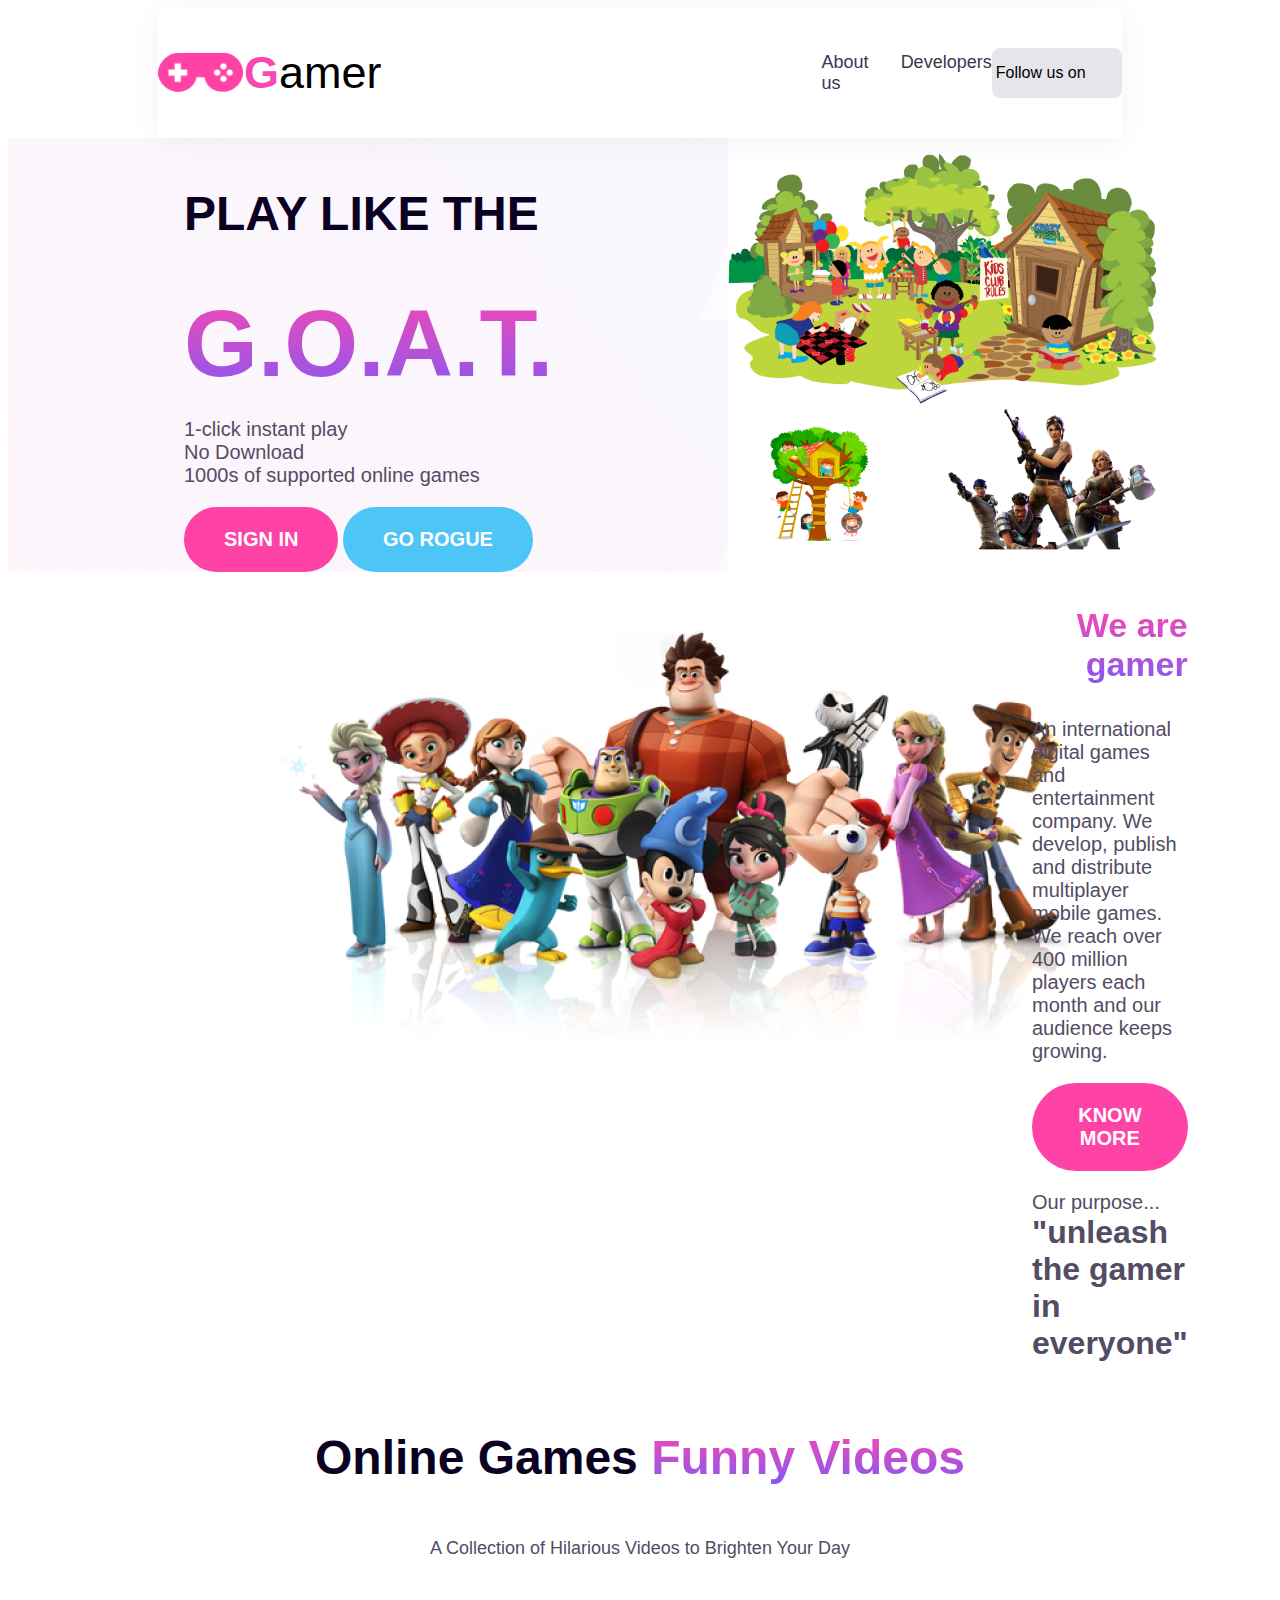
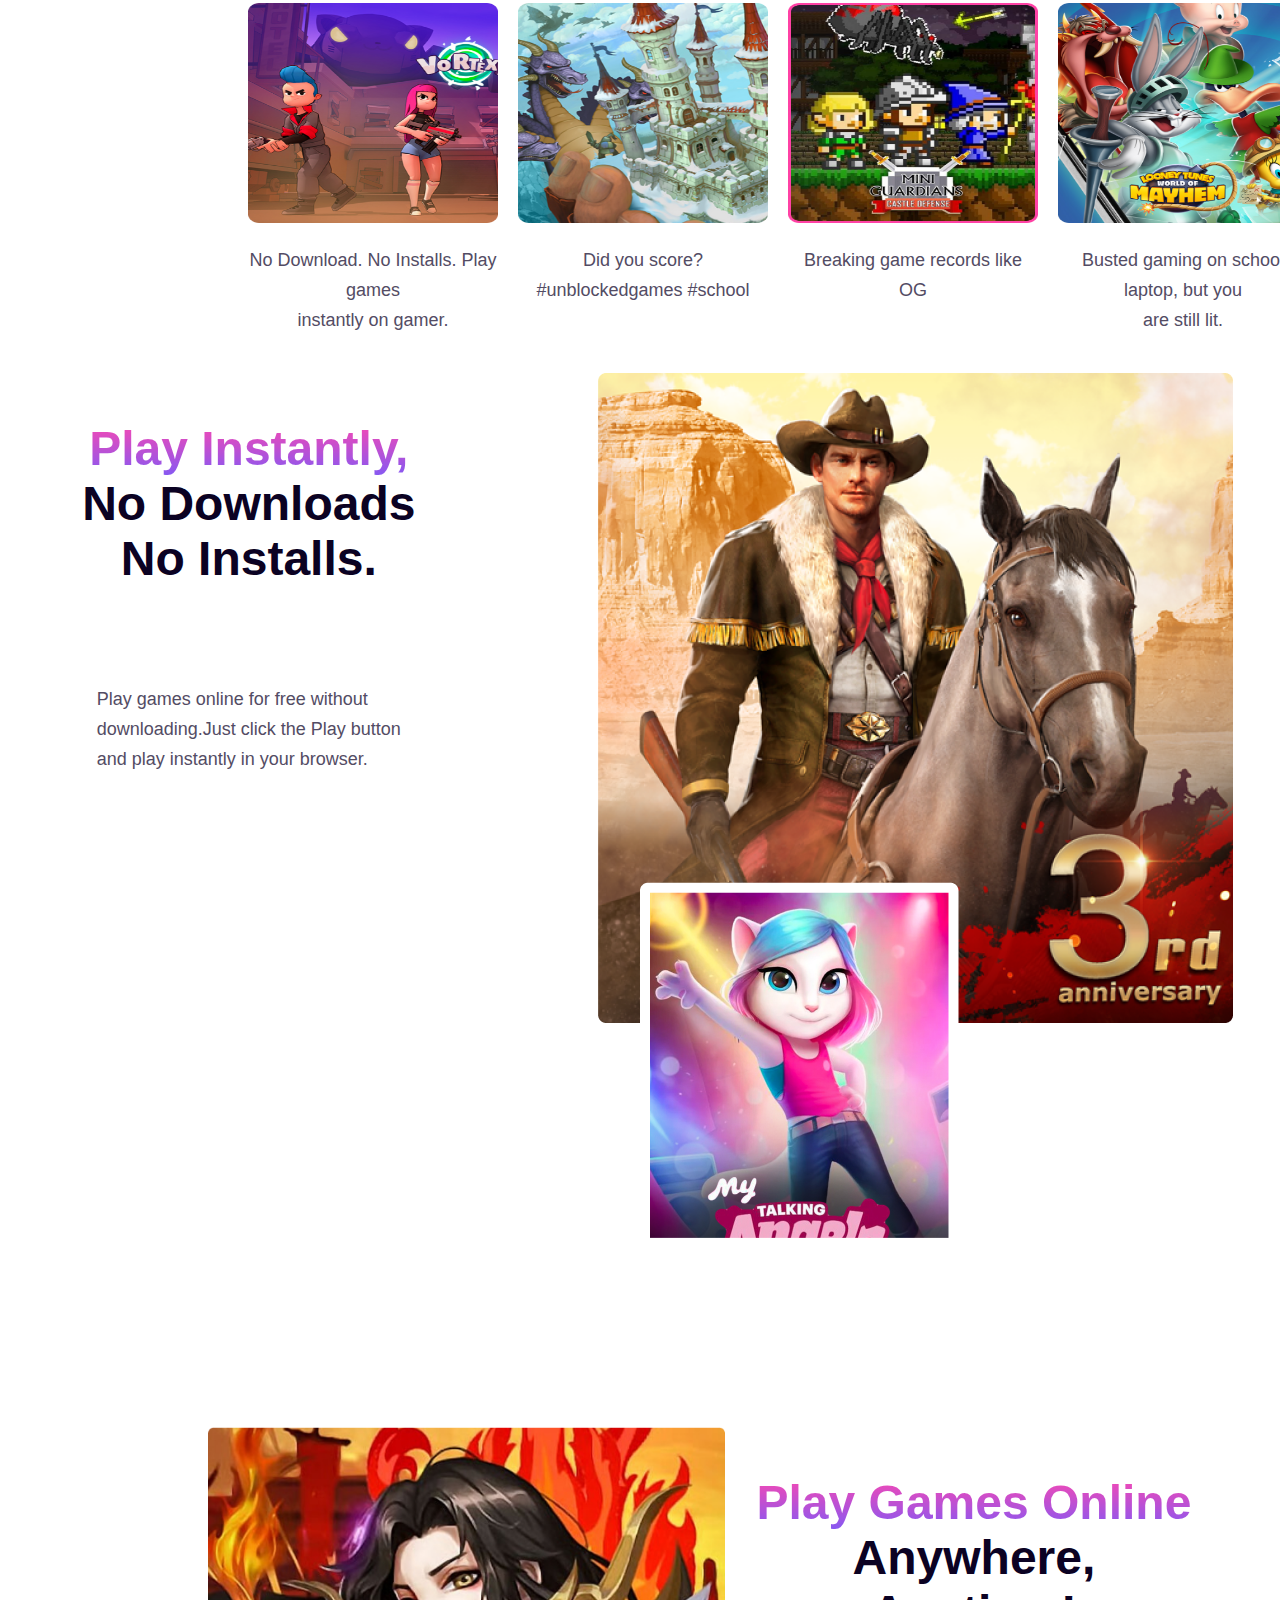
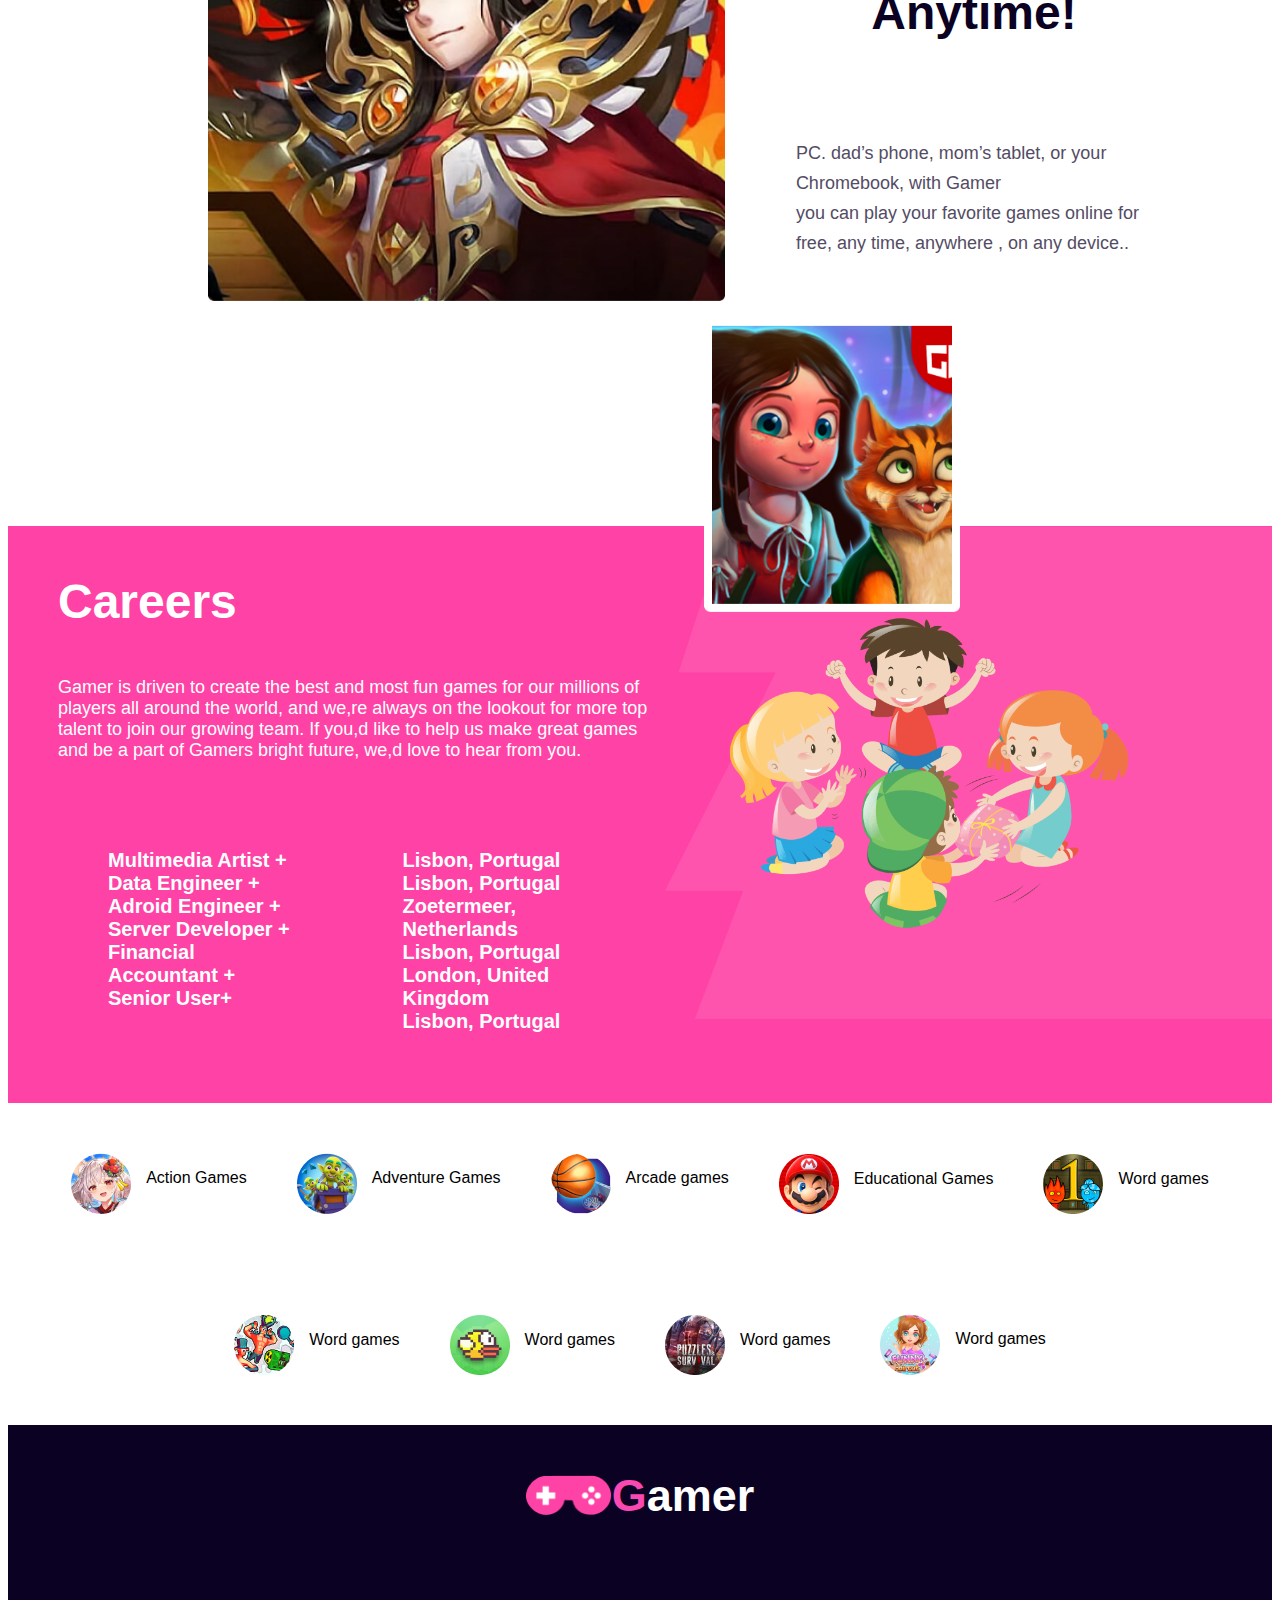
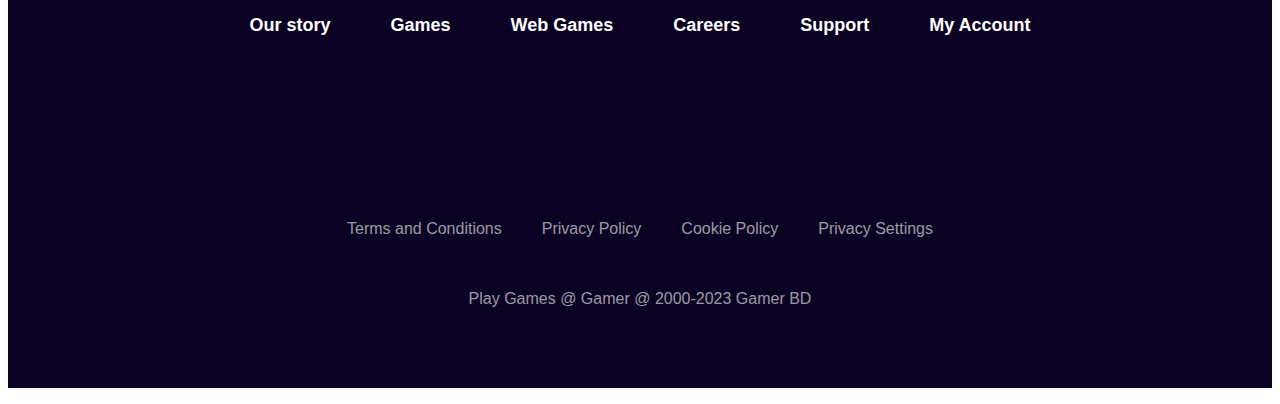
<file: index.html>
<!DOCTYPE html>
<html lang="en">

<head>
    <meta charset="UTF-8">
    <meta name="viewport" content="width=device-width, initial-scale=1.0">
    <title>Document</title>
    <link rel="shortcut icon" type="x-icon" href="home.png">
    <link rel="stylesheet" href="2nd.css">
    <link rel="stylesheet" href="https://cdnjs.cloudflare.com/ajax/libs/font-awesome/6.4.0/css/all.min.css"
        integrity="sha512-iecdLmaskl7CVkqkXNQ/ZH/XLlvWZOJyj7Yy7tcenmpD1ypASozpmT/E0iPtmFIB46ZmdtAc9eNBvH0H/ZpiBw=="
        crossorigin="anonymous" referrerpolicy="no-referrer" />
    
</head>

<body>
    <nav class="nav">
        <div class="first">
            <img class="gamer-logo" src="./Frame.png" alt="">
            <p class="gamerp"><span class="pink">G</span>amer</p>
        </div>
        <div class="second">
            <ul>
                <li class="ab">About us </li>
                <li class="bb">Developers</li>
            </ul>
        </div>
        <div class="third">
            <p class="yp">Follow us on</p>
            <div class="third-logo">
                <i class="fa-brands fa-youtube" style="color: #f22b07;"></i>
                <i class="fa-brands fa-tiktok"></i>
            </div>
        </div>





    </nav>
    <!-- nav end -->
    <!-- secoond section start  -->
    <section class="gamererporerta">

        <div class="goat-desc">
            <p class="play">PLAY LIKE THE </p>
            <span class="goat">G.O.A.T.</span>
            <p class="text">1-click instant play <br>No Download <br> 1000s of supported online games</p>





            <div class="goat-button">
                <button class="btn">SIGN IN</button>
                <button class="btntwo">GO ROGUE</button>

            </div>
        </div>




        <div class="second-section-firstimg">
            <img class="nn" src="./Group18.png" alt="">
        </div>





    </section>
    <section class="fourth-page">



        <div class="second-section-firstimg">
            <img class="bb" src="./pngwing4.png" alt="">
        </div>

        <div class="fourth-desc">
            <p class="we">We are gamer </p>

            <p class="text">An international digital games and entertainment company. We develop, publish and distribute
                multiplayer mobile games. We reach over 400 million players each month and our audience keeps growing.
            </p>
            <button class="btn">KNOW MORE</button>
            <p class="text">Our purpose...<br><span class="upper">"unleash the gamer in everyone"</span> </p>
        </div>




        </div>










    </section>
    <!-- online games begin -->
    <section class="online-games-container">
        <div class="online-games-title">
            <p class="online-t">Online Games <span class="purple">Funny Videos</span></p>
            <p class="textone">A Collection of Hilarious Videos to Brighten Your Day</p>
        </div>
        <div class="card">
            <div class="card-one"><img src="./Rectangle4.png" alt="">
                <p class="textone">No Download. No Installs. Play games <br> instantly on gamer.</p>
            </div>



            <div class="card-one"><img src="./Rectangle5.png" alt="">
                <p class="textone">Did you score? #unblockedgames #school</p>
            </div>


            <div class="card-one"><img src="./Rectangle7.png" alt="">
               
                <p class="textone">Breaking game records like OG</p>

            </div>


            <div class="card-one"><img src="./Rectangle6.png" alt="">
                <p class="textone">Busted gaming on school laptop, but you <br>are still lit.</p>
            </div>






        </div>






    </section>


    <!-- play instant start -->
    <section class="playi">

        <div class="playi-desc">
            <div class="playi-title">
                <p class="online-t"><span class="pinkone">Play Instantly,<br></span>
                    No Downloads <br>
                    No Installs.</p>
                    <p class="texttwo">Play games online for free without <br> downloading.Just click the Play button <br>and play instantly in your browser.</p>
            </div>
        </div>
        <div class="play-img">
            <img class="playg" src="./Rectangle55.png" alt=""></div>
            <div class="playh">
                <img class="playk" src="./Rectang66.png" alt="">
            </div>
       




    </section>
    <!-- play games online start -->
    <section class="playxx">

        <div class="playi-desc">
            <div class="playi-title">
                <p class="online-t"><span class="pinkone">Play Games Online<br></span>
                    Anywhere,<br>
                    Anytime!</p>
                    <p class="texttwo">PC. dad’s phone, mom’s tablet, or your Chromebook, with Gamer <br> you can play your favorite games online for free, any time, anywhere , on any device..</p>
            </div>
        </div>
        <div class="play-imgt">
            <img class="playmms" src="./Rectangle67.png" alt=""> </div>
            <div class="playkk">
                <img class="playkkk" src="./Rectangle78.png" alt="">
            </div>
       




    </section>
    <!-- career section start -->
    <section class="career">
        <div class="careerleft">
        
        <p class="career-title">Careers</p>
        
        
       
            <p class="cp">Gamer is driven to create the best and most fun games for our millions of players all around the world, and we,re always on the lookout for more top talent to join our growing team. If you,d like to help us make great games and be a part of Gamers bright future, we,d love to hear from you.</p>
       
        <div class="clist">
            <div class="clistone"><p>Multimedia Artist +<br>
                Data Engineer +<br>
                Adroid Engineer +<br>
                Server Developer +<br>
                Financial Accountant +<br>
                Senior User+</p></div>
                <div class="clisttwo">
                    <p>Lisbon, Portugal <br>
                        Lisbon, Portugal <br>
                        Zoetermeer, Netherlands <br>
                        Lisbon, Portugal <br>
                        London, United Kingdom <br>
                        Lisbon, Portugal</p>
                </div>
        </div>
    </div>
        
        <div class="cimg">
            <img class="cimgg" src="./Group65.png" alt="">
        </div>






    </section>
    <!-- last start -->
    <section class="last">
<div class="lastone">
    <div class="action">
        
        <img class="actionimg" src="./Rectangle11.png" alt="">
        <p class=".texttwo">Action Games</p>
    </div>
    <div class="ad">
        <img src="./Rectangle12.png" alt="">
        <p class=".texttwo" >Adventure Games</p>
    </div>
    <div class="ar">
        <img src="./Rectangle13.png" alt="">
        <p class=".texttwo">Arcade games</p>
    </div>
    <div class="ed">
        <img src="./Rectangle14.png" alt="">
        <p class=".texttwo">Educational Games</p>
    </div>
    <div class="wo">
        <img src="./Rectangle15.png" alt="">
        <p class=".texttwo">Word games</p>
    </div>

</div>
<div class="lasttwo">
    <div class="wo">
        <img src="./Rectangle16.png" alt="">
        <p class=".texttwo">Word games</p>
    </div>
    <div class="wo">
        <img src="./Rectangle17.png" alt="">
        <p class=".texttwo">Word games</p>
    </div>
    <div class="wo">
        <img src="./Rectangle18.png" alt="">
        <p class=".texttwo">Word games</p>
    </div>
    <div class="wo">
        <img src="./Rectangle19.png" alt="">
        <p class=".texttwo">Word games</p>
    </div>

</div>



    </section>
</body>

<footer class="footer">
    <div class="ft-title">
        <img class="gamer-logo" src="./Frame.png" alt="">
        <p class="gamerpp"><span class="pink">G</span>amer</p>
    </div>
    <div class="xx">
        <p >Our story</p>
        <p >Games</p>
        <p>Web Games</p>
        <p>Careers</p>
        <p>Support</p>
        <p>My Account</p>
    </div>
    <section class="logo">
        
        <div class="fb"><i class="fa-brands fa-facebook fa-2xl" style="color: #f5f5f5;"></i></div>
        <div class="fb"><i class="fa-brands fa-instagram fa-2xl" style="color: #f7f7f8;"></i></div>
        <div class="fb"> <i class="fa-brands fa-linkedin fa-2xl" style="color: #fafafa;"></i></div>
       
       <div class="fb"> <i class="fa-brands fa-youtube fa-2xl" style="color: #f1f2f3;"></i>
       </div>
       <div class="fb"><i class="fa-brands fa-twitter fa-2xl" style="color: #fafafa;"></i></div>
    
    
    
    
    
    
    
    
    </section>
    <div class="lastt">
        <p>Terms and Conditions</p>
        <p>Privacy Policy</p>
        <p>Cookie Policy</p>
        <p>Privacy Settings</p>
    </div>
    <p class="lasttt">Play Games @ Gamer @ 2000-2023 Gamer BD</p>

</footer>


</html>
</file>
<file: 2nd.css>
* {
    font-family: 'Open Sans', sans-serif;
    font-family: 'Work Sans', sans-serif;
}
.text{
    color: #534C64;
    font-size: 20px;
    font-weight: 500;
}
.btn{
    display: inline-flex;
padding: 21px 40px;
align-items: flex-start;
gap: 10px;
border-radius: 48px;
background: var(--linear, linear-gradient(90deg, #FF42A5 0%, #FF42A5 100%));
border: none;
color: white;
font-weight: 600;
font-size: 20px;
}
.btntwo{
    display: inline-flex;
padding: 21px 40px;
align-items: flex-start;
gap: 10px;
border-radius: 48px;
background: #4EC5F7;
border: none;
color: white;
font-weight: 600;
font-size: 20px;
}
nav{
    display: flex;
    flex-direction: row;
    align-items: center;
    justify-content: space-around;
  
    margin-left: 150px;
    margin-right: 150px;
    height: 130px;
    background: #FFF;
    box-shadow: 0px 4px 30px 0px rgba(0, 0, 0, 0.05);
} 
.first{
    display: flex;
    flex-direction: row;
}
.second ul{
    display: flex;
    flex-direction: row;
    text-decoration: none;
    list-style: none;
   gap: 32px;
   font-size: 18px;
   color: #3C354F;

}
 .second{
    padding-left: 400px ;
} 

.third{
    display: flex;
    flex-direction: row;
    align-items: center;
    justify-content: center;
}
.gamer-logo{
    width: 86.041px;
height: 40px;
padding-top: 50px;

}
.pink{
   color:  #F948B2;
   font-weight: 700;
}
.gamerp{
    font-size: 45px;
}
.yp{
padding-right: 24px;
}
.third-logo{
    gap: 24px;
}
.third{ 
    width: 170px;
    height: 50px;
    align-items: center;
    border-radius: 8px;
    background: rgba(11, 2, 35, 0.10);
    padding-top: 0px;
    display: flex;
    flex-direction: row;
    justify-content: space-around;

}
/*  second section start*/
.play{
    color: #0B0223;
    font-size: 48px;
    font-weight: 600;
  
}
.goat{
    text-align: center;

font-size: 95px;
font-weight: 800;
background: linear-gradient(180deg, #F948B2 0%, #8758F1 100%);
background-clip: text;
-webkit-background-clip: text;
-webkit-text-fill-color: transparent;
}
.gamererporerta{
    display:flex;
        width: 100%;
        flex-direction: row;
     
       
        
       
       

}
.goat-desc{
    width: 100%;
    
    background-image: url(/Group14.png);
    padding-left: 11rem;
}
.second-section-firstimg{
    width: 100%;
        
  
      
  }
  .nn{
    width: 80%;
    
  }
.upper{
    color: #534C64;
    font-size: 32px;
    font-weight: 700;
}
.we{
    background: linear-gradient(180deg, #F948B2 0%, #8758F1 100%);
background-clip: text;
-webkit-background-clip: text;
-webkit-text-fill-color: transparent;
text-align: right;
font-size: 34px;
font-weight: 700;
}
.fourth-page{
    
    display: flex;
    flex-direction: row;
            padding-left: 15rem;
            padding-right: 15rem;
          

    
    }
   
   
    



/* online games  */
.purple{
    background: linear-gradient(180deg, #F948B2 0%, #8758F1 100%);
background-clip: text;
-webkit-background-clip: text;
-webkit-text-fill-color: transparent;

font-size: 48px;

font-weight: 700;

}
.online-t{
    text-align: center;
    color: #0B0223;


font-size: 48px;

font-weight: 700;

}
.textone  {
    color: #534C64;
text-align: center;

font-size: 18px;

font-weight: 400;
line-height: 30px;
}
.card{
    width: auto;
    margin-top: 40px;
    display: flex;
    flex-direction: row;
    gap: 20px;
    padding-left: 240px;
}
.online-games-container{
 width: 100%;
 justify-content: center;


}


/* play instant start */
.pinkone{
    background: linear-gradient(180deg, #F948B2 0%, #8758F1 100%);
    background-clip: text;
    -webkit-background-clip: text;
    -webkit-text-fill-color: transparent;
}
.playi{
    width: 100%;
    display: flex;
    flex-direction: row;
    justify-content: space-around;
    margin-top: 20px;
 
}
.texttwo  {
    padding: 50px;
    color: #534C64;

font-size: 18px;

font-weight: 400;
line-height: 30px;

}

.playh
{
    position: absolute;
    width: 20%;
    
    
    bottom:-122rem;
    left: 40rem;
   
  
    
}
/* play online start */


.playxx{
    margin-top: 400px;
    width: 100%;
    display: flex;
    flex-direction: row-reverse;
    justify-content: space-between;
  height: 100%;
  margin-bottom: 200px;
}
.play-imgt{
    width: 100%;
}
.playmms{
    width: 70%;
    padding-left: 200px;
}
.playkkk{
    position: absolute;
    width: 20%;
    
    
    bottom:-182rem;
    left: 44rem;

}
.playi-desc{
    padding-right: 70px;
}
/*career start  */
.career{
    background: linear-gradient(90deg, #FF42A5 0%, #FF42A5 100%);
    margin-top: 120px;
    display: flex;
    flex-direction: row;
    margin-top: 100px;
    
 
   width: 100%;
   
}
.career-title{
   
    color: #FFF;

font-size: 48px;

font-weight: 700;

}
.cp{color: #FFF;
    font-size: 18px;

    font-weight: 400;
    

}
.bts{
    color: #F948B2;
    background-color: #FFF;
    display: inline-flex;
padding: 21px 40px;
align-items: flex-start;
gap: 10px;
border-radius: 48px;
background: #FFF;

font-size: 20px;

font-weight: 600;
border: 0px;


}
.clist{
    display: flex;
    flex-direction: row;
}
.clistone , .clisttwo{
    color: #FFF;
font-family: Work Sans;
font-size: 20px;
font-style: normal;
font-weight: 600;
gap: 20px;
padding: 50px;
}
.clistone{
    gap: 30px;
    
}
.careerleft{
    /* padding-left: 200px; */
   width: 50%;
   padding-left: 50px;
}
.cimg{
    width:50%;


}
.cimgg{
    width: 100%;
}


.card-one{
    width: 250px;
}

.card-one img{
    width: 250px;
    height: 220px;
}

.lastone , .lasttwo{
    display: flex;
    flex-direction: row;
    gap: 50px;
    align-items: center;
    justify-content: center;
    padding-top: 50px;
    padding-bottom: 50px;
}
.action{
    display: flex;
    flex-direction: row;
    gap: 15px;
}
.ad{
    display: flex;
    flex-direction: row;
    gap: 15px;
}
.ar{
    display: flex;
    flex-direction: row;
    gap: 15px;
}
.ed{ display: flex;
    flex-direction: row;
    gap: 15px;}
   
.wo{ display: flex;
    flex-direction: row;
    gap: 15px;}
.wo:hover{
    border: 2px solid rgb(222, 69, 159);
    border-radius: 50px;
background: #FFF;
cursor: pointer;
}
.ed:hover{
    border: 2px solid rgb(222, 69, 159);
    border-radius: 50px;
background: #FFF;
cursor: pointer;
}
.ar:hover{
    border: 2px solid rgb(222, 69, 159);
    border-radius: 50px;
background: #FFF;
cursor: pointer;
}
.ad:hover{
    border: 2px solid rgb(222, 69, 159);
    border-radius: 50px;
background: #FFF;
cursor: pointer;
}
.action:hover{
    border: 2px solid rgb(222, 69, 159);
    border-radius: 50px;
background: #FFF;
cursor: pointer;
}
.card-one:hover{
    border: 2px solid rgb(244, 225, 236);
    box-shadow: 5px 5px 5px #eeb6d3;
    cursor: pointer;
}

/* footer start */
.footer{background: #0B0223;
   
}
.ft-title{
    display: flex;
    flex-direction: row;
    justify-content: center;
}
.xx{
    color: white;
    display: flex;
    flex-direction: row;
    justify-content: center;
    font-size: 18px;
   
    font-weight: 600;
    padding-bottom: 40px;
}
.xx p{
    padding: 30px;
}

.gamerpp{
    color: white;
   
font-size: 45px;

font-weight: 700;

}
.logo{
    display: flex;
    flex-direction:row ;
    justify-content: center;
    padding-bottom: 40px;
    
  
  

}
.fb{
   margin: 10px;
}
.t{color: rgba(255, 255, 255, 0.60);
   
    font-size: 16px;
   
    font-weight: 500;
  

}
.lastt , .lasttt{
    display: flex;
    flex-direction: row;
    justify-content: center;
    color: rgba(255, 255, 255, 0.60);
   
    font-size: 16px;
   
    font-weight: 500;
   
}
.lastt p{
    padding: 20px;
}
.lasttt{
    padding-bottom: 80px;
}

/* responsive styles  for mobile*/
@media screen and (max-width:576px){
    .nav{
       flex-direction: column;
       margin-top: 100px;
       margin-bottom: 100px;
    }
    .first{
        padding-right:100px;
    }
    .second ul{
        flex-direction: column;
      
    }

    .second{
        padding-left: 0px;
        padding-right: 100px;
        margin-bottom: 20px;
    }
    .second ul{
    
        gap: 10px;
    }
    .ab{
        margin-left: 6px;
    }
    .bb{margin-right: 25px;
    }
    .third{
        
        margin-right: 90px;
    }
    .gamererporerta{
        flex-direction: column;
        padding: 0px;
    }
    .goat{
        font-size: 89px;
        
    }
    .goat-desc{
        padding-left: 0px;
    }
    .play{
        padding-left: 15px;
    }
    .nn{
        width: 380px;
    }
    .fourth-page{
        flex-direction: column-reverse;
        padding-left: 0px;
        width: 100%;

    }
    .bb{
        width: 400px ;
    }
    .fourth-desc{
        width: 100%;
        
    }
    .we{
        padding-right: 90px;
    }
    .text{
       padding-left: 20px;
    }
  
        .card{
            flex-direction: column;
            padding-left: 65px;
        }
        .playi{
            flex-direction: column;
            width: 100%;
        }
        .playg{padding-left: 20px;
            width: 360px;
        }
        .playh
        {
            position: absolute;
            width: 30%;
            
            
            bottom:-218rem;
            left: 0rem;

           
          
           

}
.career{
    flex-direction: column;
    width: 380px;
}
.careerleft{
    width: 100%;
    padding: 10px;
  
}
.career-title{
    padding-left:90px;
}
.cp{
    font-size: small;
   

}
.clistone{
    padding: 20px;
}

.cimg{
    padding-left: 20px;
    width: 100%;
}
.lastone{
    flex-direction: column;
    justify-content: flex-start;
    padding-top: 20px;
}

.xx{
    flex-wrap: wrap;
}
.xx p{
    padding: 20px;
}
.logo{
    gap: 20px;
    padding-bottom: 10px;
}
.lasttwo{
    flex-direction: column;
    padding-top: 20px;
}
.last{
    display: flex;
    flex-direction: row;
}
.footer{
    height: 100%;
}

.second{
    padding-left: 190px;
    padding-right: 0%;
}
.playmms{
    width: 100%;
    padding-left: 10px;
}
.playxx{
    flex-direction: column;
    margin-top: 200px;
}
.playi-desc{
    padding-right: 0px;
}

.playh{
    position: absolute;
    bottom: -230rem;
    left: 12rem;
    width: 100%;
}

.playk{
    width: 50%;
}
.playg{
    padding-right: 20px;
    padding-left: 0px;
}
.playkkk{
    position: absolute;
    bottom: -300rem;
    left: 12rem;
    width: 50%;
}
.playmms{
    width: 90%;
    
}
.nav{
    margin-right: 30px;
}

}
</file>
